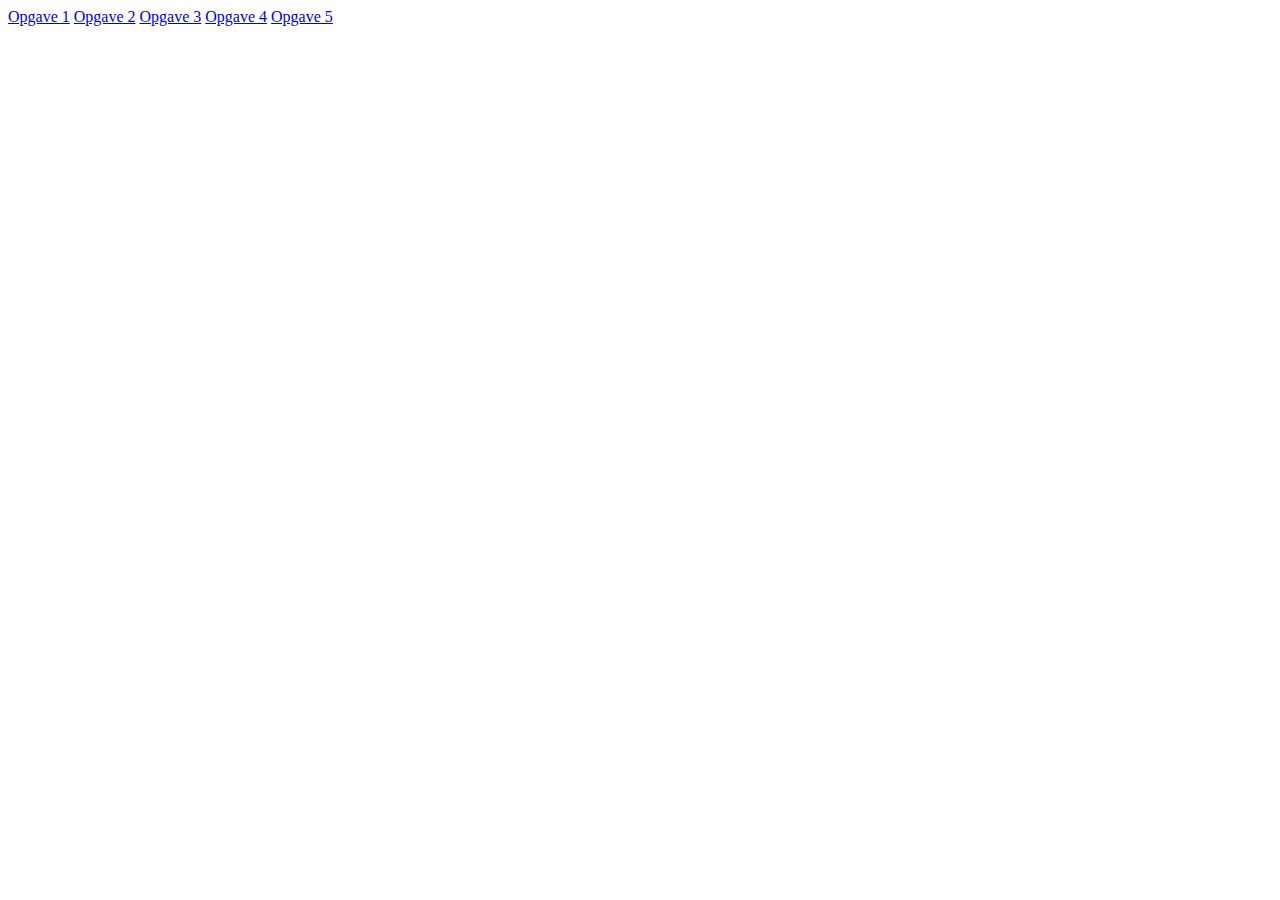
<file: index.html>
<!DOCTYPE html>
<html lang="en">
<head>
    <meta charset="UTF-8">
    <title>HTML/CSS</title>
</head>
<body>
    <li>
        <a href="./001/index.html">Opgave 1</a>
        <a href="./002/index.html">Opgave 2</a>
        <a href="./003/index.html">Opgave 3</a>
        <a href="./004/index.html">Opgave 4</a>
        <a href="./005/index.html">Opgave 5</a>
    </li>
</body>
</html>
</file>
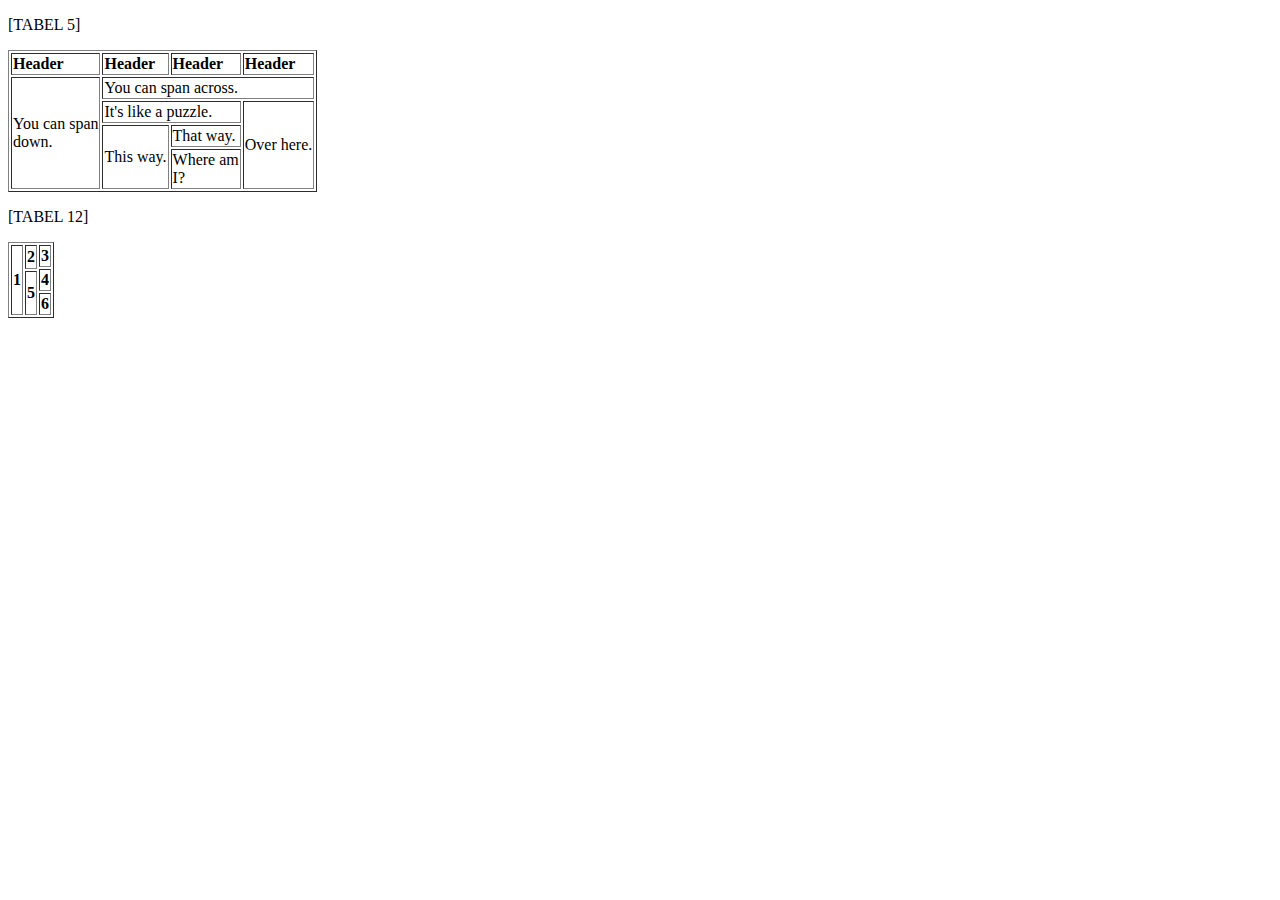
<file: 003/index.html>
<!DOCTYPE html>
<html lang="en">
<head>
    <meta charset="UTF-8">
    <title>Opdracht 3</title>
</head>
<body>
    <p>[TABEL 5]</p>
    <table border="1">
        <tr>
            <td colspan="2"><b>Header</b></td>
            <td><b>Header</b></td>
            <td><b>Header</b></td>
            <td><b>Header</b></td>
        </tr>
        <tr>
            <td rowspan="5" colspan="2">You can span<br>down.</br></td>
            <td colspan="3">You can span across.</td>
        </tr>
        <tr>
            <td colspan="2">It's like a puzzle.</td>
            <td rowspan="4">Over here.</td>
        </tr>
        <tr>
            <td rowspan="3">This way.</td>
            <td>That way.</td>
        </tr>
        <tr>
            <td rowspan="2">Where am<br>I?</br></td>
        </tr>
        <tr>

        </tr>
    </table>

    <p>[TABEL 12]</p>
    <table border="1">
        <tr>
            <td rowspan="4"><b>1</b></td>
            <td rowspan="2"><b>2</b></td>
            <td><b>3</b></td>
        </tr>
        <tr>
            <td rowspan="2"><b>4</b></td>
        </tr>
        <tr>
            <td rowspan="5"><b>5</b></td>
        </tr>
        <tr>
            <td><b>6</b></td>
        </tr>
    </table>
</body>
</html>
</file>
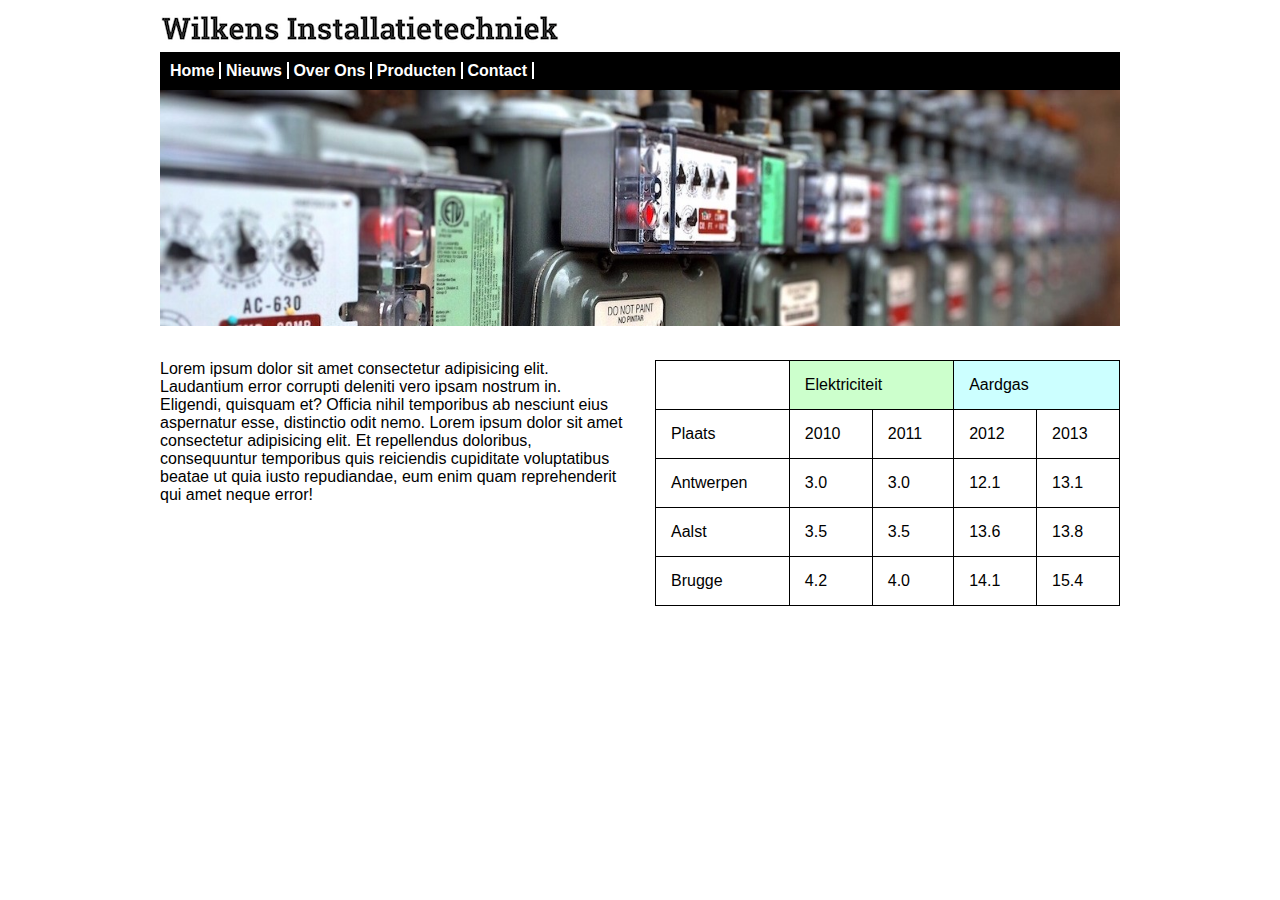
<file: 004/index.html>
<!DOCTYPE html>
<html lang="en">
<head>
    <link rel="stylesheet" type="text/css" href="style.css">
    <meta charset="UTF-8">
    <title>Home</title>
</head>
<body>
<div class="wrapper">
    <header>
        <img src="img/wilkens_logo.png" alt="logo">
        <nav>
            <a href="index.html">Home</a>
            <a href="nieuws.html">Nieuws</a>
            <a href="overons.html">Over Ons</a>
            <a href="producten.html">Producten</a>
            <a href="contact.html">Contact</a>
        </nav>
    </header>
    <main>
        <img src="img/elektriciteit.jpg" width="960" alt="pic">
        <article>
            Lorem ipsum dolor sit amet consectetur adipisicing elit. Laudantium error corrupti deleniti vero ipsam nostrum in. Eligendi, quisquam et? Officia nihil temporibus ab nesciunt eius aspernatur esse, distinctio odit nemo.
            Lorem ipsum dolor sit amet consectetur adipisicing elit. Et repellendus doloribus, consequuntur temporibus quis reiciendis cupiditate voluptatibus beatae ut quia iusto repudiandae, eum enim quam reprehenderit qui amet neque error!
        </article>
        <table>
            <tr>
                <td></td>
                <td class="groen" colspan="2">Elektriciteit</td>
                <td class="blauw" colspan="2">Aardgas</td>
            </tr>
            <tr>
                <td>Plaats</td>
                <td>2010</td>
                <td>2011</td>
                <td>2012</td>
                <td>2013</td>
            </tr>
            <tr>
                <td>Antwerpen</td>
                <td>3.0</td>
                <td>3.0</td>
                <td>12.1</td>
                <td>13.1</td>
            </tr>
            <tr>
                <td>Aalst</td>
                <td>3.5</td>
                <td>3.5</td>
                <td>13.6</td>
                <td>13.8</td>
            </tr>
            <tr>
                <td>Brugge</td>
                <td>4.2</td>
                <td>4.0</td>
                <td>14.1</td>
                <td>15.4</td>
            </tr>
        </table>
    </main>
</div> <!-- wrapper -->
</body>
</html>
</file>
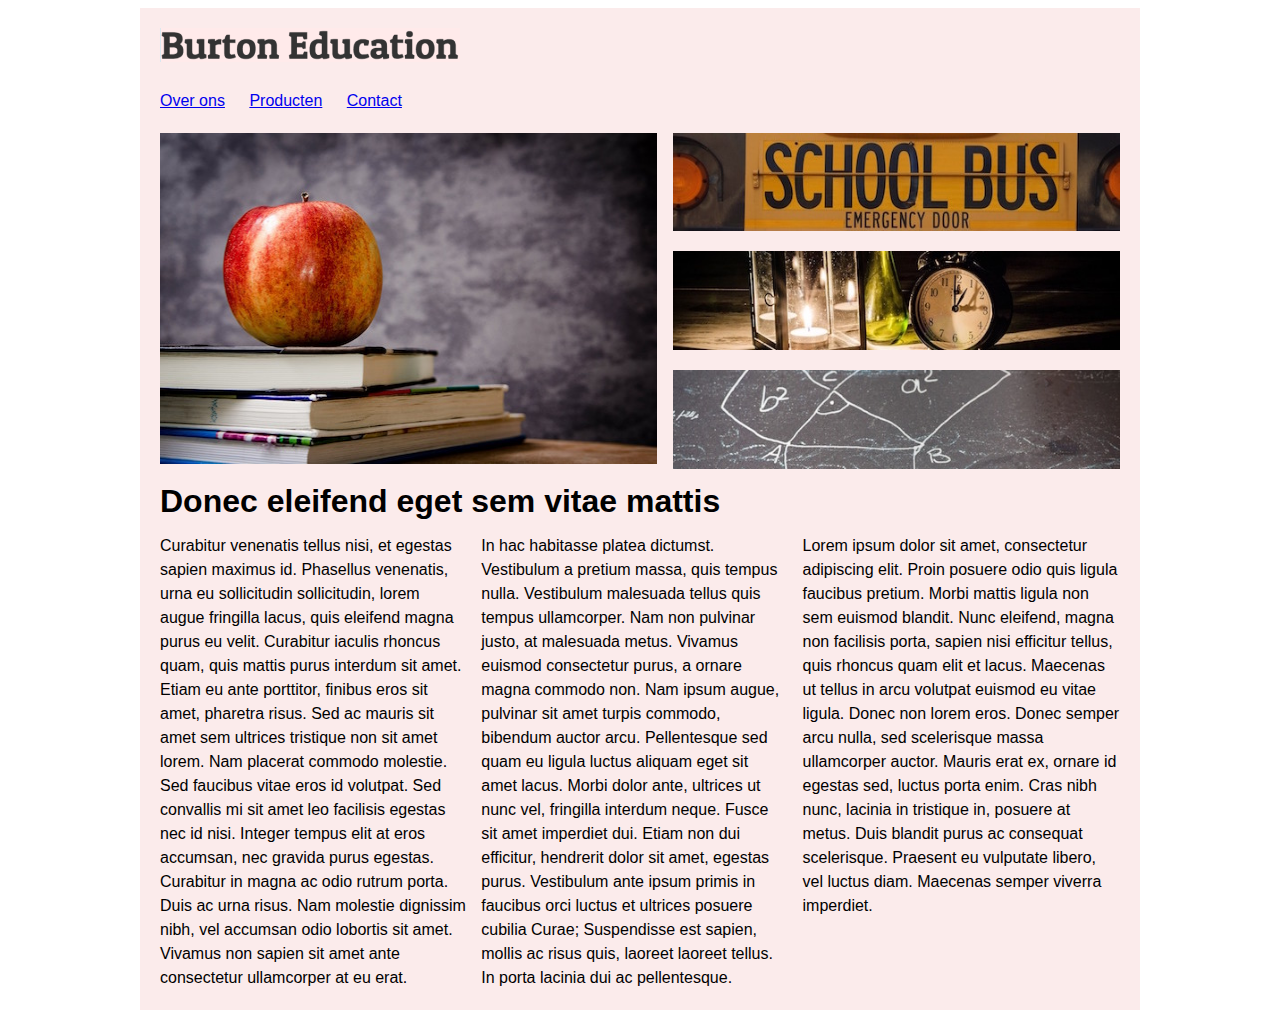
<file: 005/index.html>
<!DOCTYPE html>
<html lang="en">
<head>
    <link rel="stylesheet" type="text/css" href="style.css">
    <meta charset="UTF-8">
    <title>Burton Education</title>
</head>
<body>
    <div id="wrapper">
        <header>
            <img src="img/burton_logo.png">
        </header>
        <nav>
            <a href="overons.html">Over ons</a>
            <a href="producten.html">Producten</a>
            <a href="contact.html">Contact</a>
        </nav>
        <section class="appel">
            <img class= "appel" src="img/appel.jpg" height="331" width="500"/>
        </section>
        <section class="visuals">
            <img class="visual" src="img/bus.jpg">
            <img class="visual" src="img/desk.jpg">
            <img class="visual" src="img/pythagoras.jpg">
        </section>
        <section class="artikelen">
            <h1>Donec eleifend eget sem vitae mattis</h1>
            <article>
                Curabitur venenatis tellus nisi, et egestas sapien maximus id. Phasellus venenatis,
                urna eu sollicitudin sollicitudin, lorem augue fringilla lacus, quis eleifend magna purus eu velit.
                Curabitur iaculis rhoncus quam, quis mattis purus interdum sit amet. Etiam eu ante porttitor,
                finibus eros sit amet, pharetra risus. Sed ac mauris sit amet sem ultrices tristique non sit amet lorem.
                Nam placerat commodo molestie. Sed faucibus vitae eros id volutpat.
                Sed convallis mi sit amet leo facilisis egestas nec id nisi. Integer tempus elit at eros accumsan,
                nec gravida purus egestas. Curabitur in magna ac odio rutrum porta. Duis ac urna risus.
                Nam molestie dignissim nibh, vel accumsan odio lobortis sit amet.
                Vivamus non sapien sit amet ante consectetur ullamcorper at eu erat.
            </article>
            <article>
                In hac habitasse platea dictumst. Vestibulum a pretium massa, quis tempus nulla.
                Vestibulum malesuada tellus quis tempus ullamcorper. Nam non pulvinar justo, at malesuada metus.
                Vivamus euismod consectetur purus, a ornare magna commodo non. Nam ipsum augue,
                pulvinar sit amet turpis commodo, bibendum auctor arcu.
                Pellentesque sed quam eu ligula luctus aliquam eget sit amet lacus.
                Morbi dolor ante, ultrices ut nunc vel, fringilla interdum neque. Fusce sit amet imperdiet dui.
                Etiam non dui efficitur, hendrerit dolor sit amet, egestas purus.
                Vestibulum ante ipsum primis in faucibus orci luctus et ultrices posuere cubilia Curae;
                Suspendisse est sapien, mollis ac risus quis, laoreet laoreet tellus. In porta lacinia dui ac pellentesque.
            </article>
            <article>
                Lorem ipsum dolor sit amet, consectetur adipiscing elit. Proin posuere odio quis ligula faucibus pretium.
                Morbi mattis ligula non sem euismod blandit. Nunc eleifend, magna non facilisis porta,
                sapien nisi efficitur tellus, quis rhoncus quam elit et lacus.
                Maecenas ut tellus in arcu volutpat euismod eu vitae ligula. Donec non lorem eros.
                Donec semper arcu nulla, sed scelerisque massa ullamcorper auctor. Mauris erat ex,
                ornare id egestas sed, luctus porta enim. Cras nibh nunc, lacinia in tristique in, posuere at metus.
                Duis blandit purus ac consequat scelerisque. Praesent eu vulputate libero, vel luctus diam.
                Maecenas semper viverra imperdiet.
            </article>
        </section>
    </div>
</body>
</html>
</file>
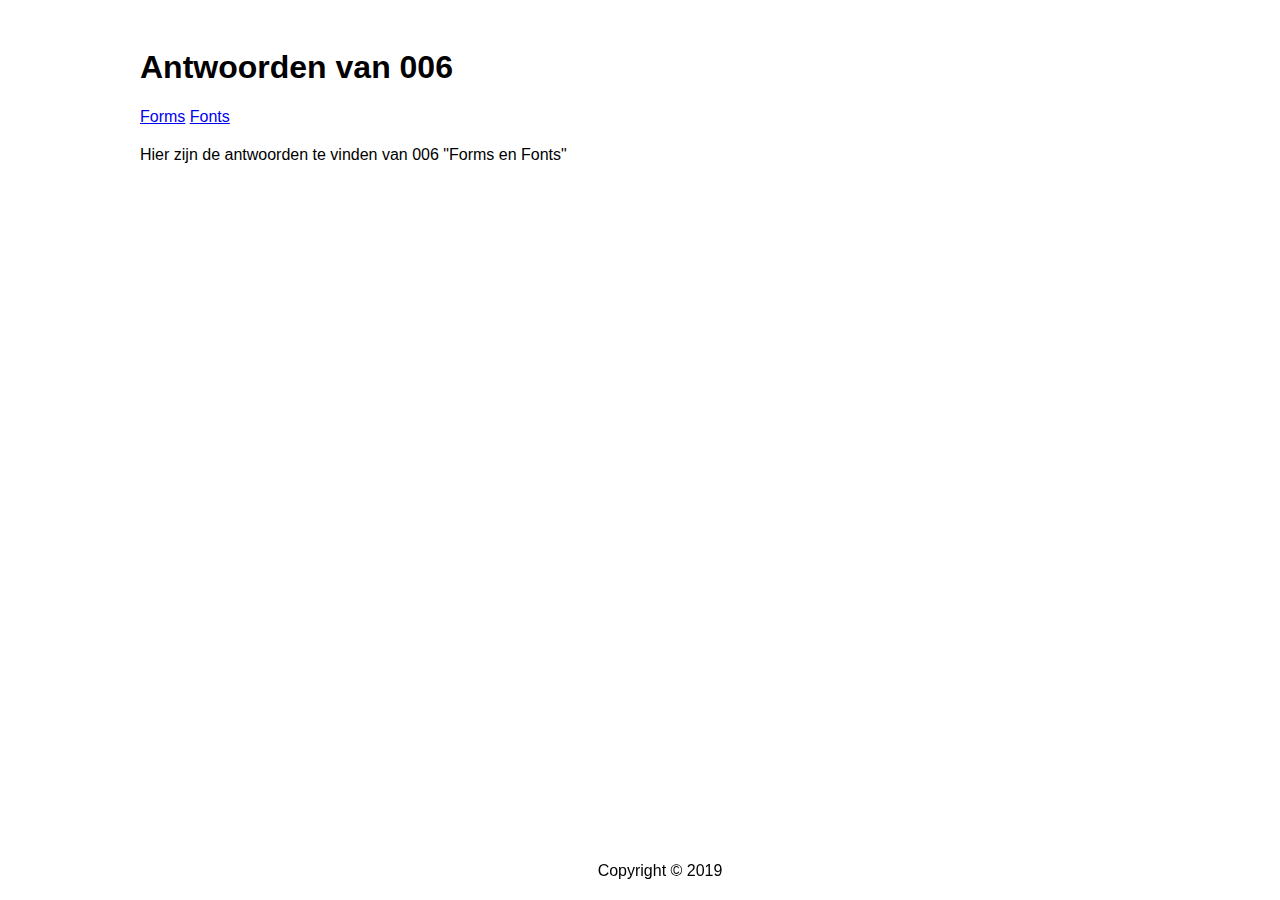
<file: 006/index.html>
<!DOCTYPE html>
<html lang="en">
<head>
    <meta charset="UTF-8">
    <title>HTML/CSS</title>
    <link rel="stylesheet" type="text/css" href="style.css">
</head>
<body>
<div id="wrapper">
    <header><h1>Antwoorden van 006</h1></header>
    <nav>
        <a href="./Forms/index.html">Forms</a>
        <a href="./Fonts/index.html">Fonts</a>
    </nav>
    <section class="tekst">
        Hier zijn de antwoorden te vinden van 006 "Forms en Fonts"

    </section>
    <footer>Copyright &copy 2019</footer>
</div>
</body>
</html>
</file>
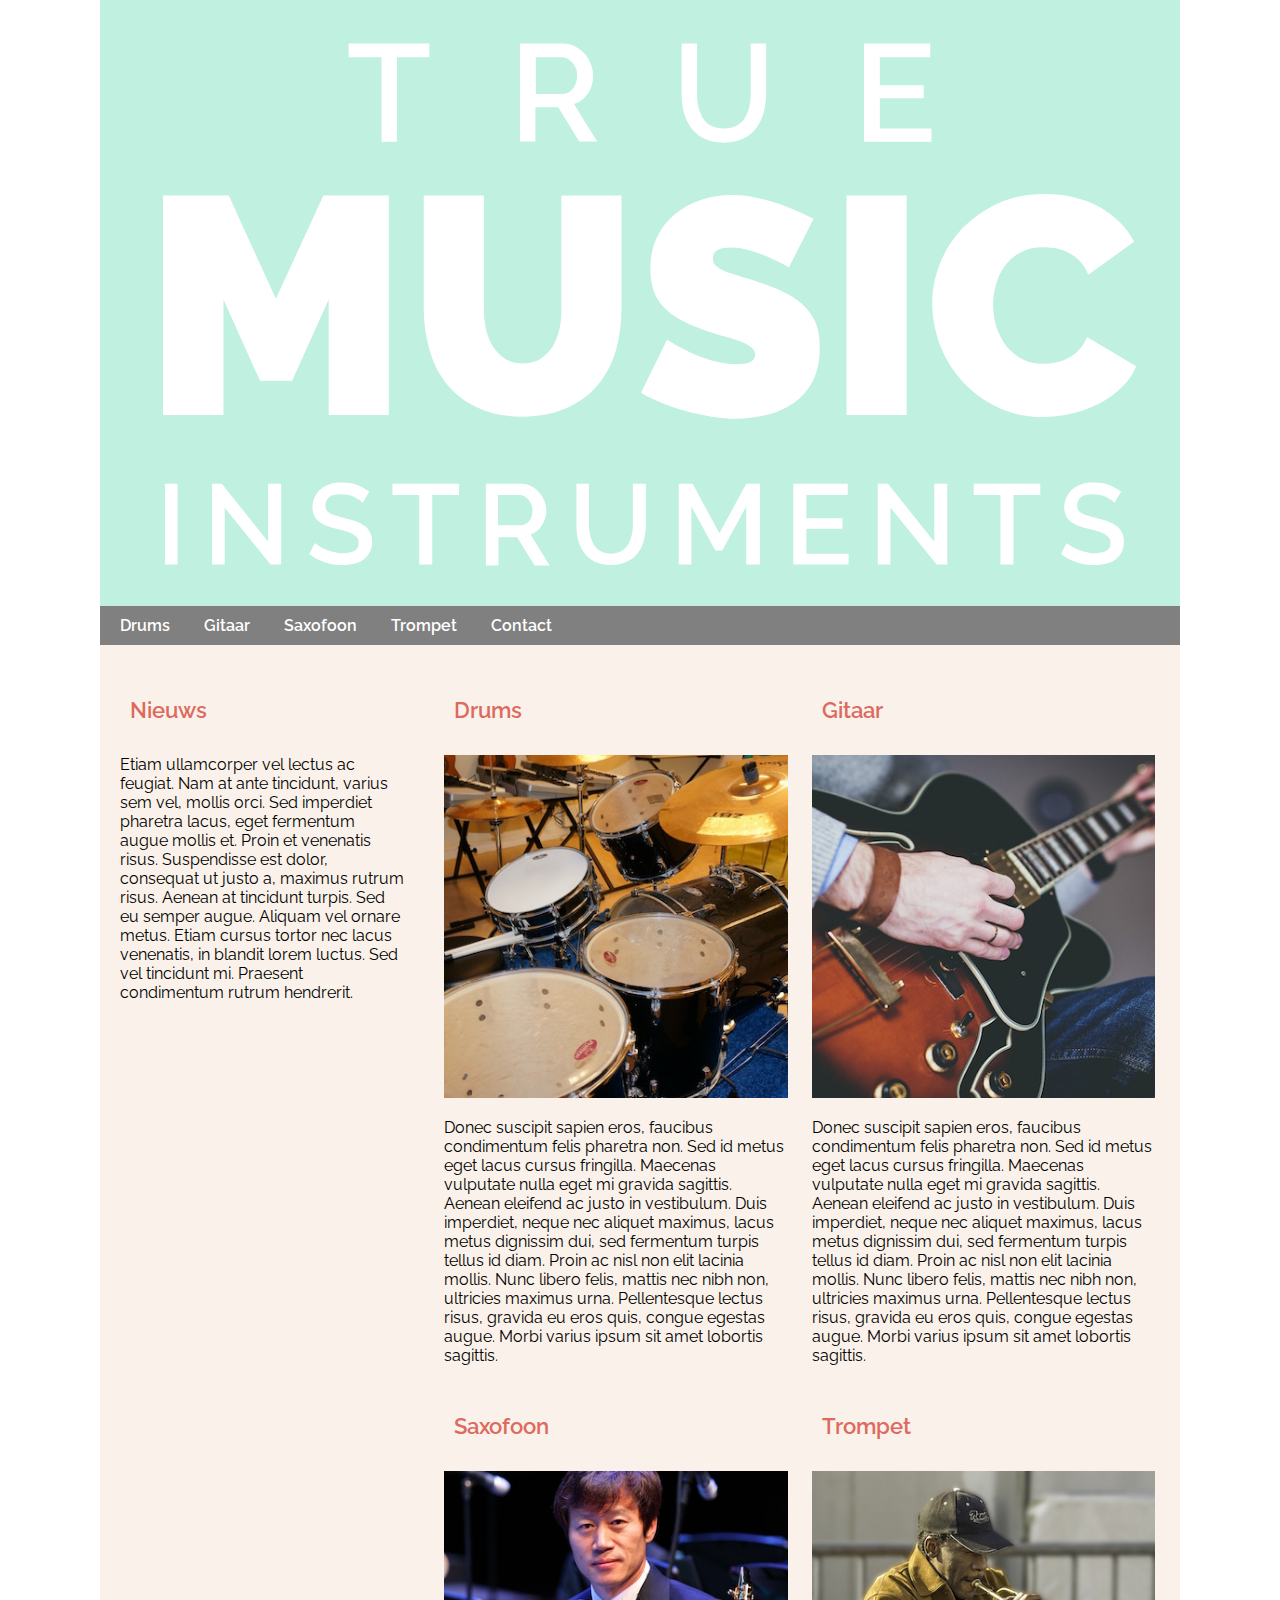
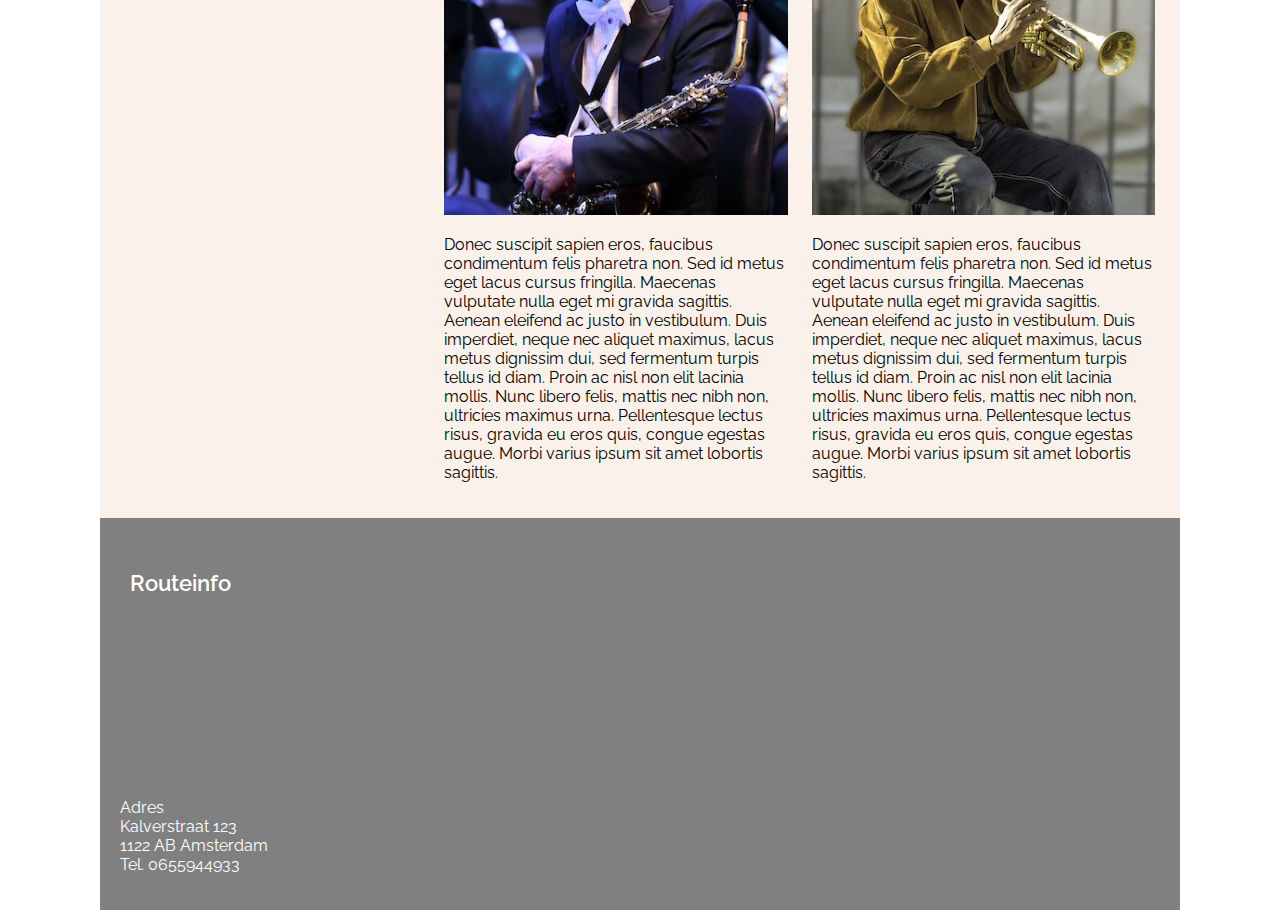
<file: 007/index.html>
<!DOCTYPE html>
<html lang="en">
<head>
    <meta charset="UTF-8">
    <meta name="viewport" content="width=device-width, initial-scale=1.0">
    <link href="https://fonts.googleapis.com/css?family=Raleway:400,500,600,700&display=swap" rel="stylesheet">
    <link rel="stylesheet" href="style.css">
    <title>True Music Instruments</title>
</head>
<body>
    <div id="wrapper">
        <header>
            <img src="./resources/truemusic-logo.svg" alt="logo">
        </header>
        <nav>
            <ul>
                <li><a href="#Drums">Drums</a></li>
                <li><a href="#Gitaar">Gitaar</a></li>
                <li><a href="#Saxofoon">Saxofoon</a></li>
                <li><a href="#Trompet">Trompet</a></li>
                <li><a href="#Contact">Contact</a></li>
            </ul>
        </nav>
        <section id="nieuws">
            <h3>Nieuws</h3>
            Etiam ullamcorper vel lectus ac feugiat. Nam at ante tincidunt, varius sem vel, mollis orci.
            Sed imperdiet pharetra lacus, eget fermentum augue mollis et. Proin et venenatis risus.
            Suspendisse est dolor, consequat ut justo a, maximus rutrum risus. Aenean at tincidunt turpis.
            Sed eu semper augue. Aliquam vel ornare metus. Etiam cursus tortor nec lacus venenatis,
            in blandit lorem luctus. Sed vel tincidunt mi. Praesent condimentum rutrum hendrerit.
        </section>
        <section id="instrumenten">
            <article>
                <h3>Drums</h3>
                <img src="./resources/drums.jpg" alt="drums">
                <p>
                    Donec suscipit sapien eros, faucibus condimentum felis pharetra non.
                    Sed id metus eget lacus cursus fringilla. Maecenas vulputate nulla eget mi gravida sagittis.
                    Aenean eleifend ac justo in vestibulum. Duis imperdiet, neque nec aliquet maximus,
                    lacus metus dignissim dui, sed fermentum turpis tellus id diam.
                    Proin ac nisl non elit lacinia mollis. Nunc libero felis, mattis nec nibh non,
                    ultricies maximus urna. Pellentesque lectus risus, gravida eu eros quis, congue egestas augue.
                    Morbi varius ipsum sit amet lobortis sagittis.
                </p>
            </article>
            <article>
                <h3>Gitaar</h3>
                <img src="./resources/gitaar.jpg" alt="gitaar">
                <p>
                    Donec suscipit sapien eros, faucibus condimentum felis pharetra non.
                    Sed id metus eget lacus cursus fringilla. Maecenas vulputate nulla eget mi gravida sagittis.
                    Aenean eleifend ac justo in vestibulum. Duis imperdiet, neque nec aliquet maximus,
                    lacus metus dignissim dui, sed fermentum turpis tellus id diam.
                    Proin ac nisl non elit lacinia mollis. Nunc libero felis, mattis nec nibh non,
                    ultricies maximus urna. Pellentesque lectus risus, gravida eu eros quis, congue egestas augue.
                    Morbi varius ipsum sit amet lobortis sagittis.
                </p>
            </article>
            <article>
                <h3>Saxofoon</h3>
                <img src="./resources/saxofoon.jpg" alt="saxofoon">
                <p>
                    Donec suscipit sapien eros, faucibus condimentum felis pharetra non.
                    Sed id metus eget lacus cursus fringilla. Maecenas vulputate nulla eget mi gravida sagittis.
                    Aenean eleifend ac justo in vestibulum. Duis imperdiet, neque nec aliquet maximus,
                    lacus metus dignissim dui, sed fermentum turpis tellus id diam.
                    Proin ac nisl non elit lacinia mollis. Nunc libero felis, mattis nec nibh non,
                    ultricies maximus urna. Pellentesque lectus risus, gravida eu eros quis, congue egestas augue.
                    Morbi varius ipsum sit amet lobortis sagittis.
                </p>
            </article>
            <article>
                <h3>Trompet</h3>
                <img src="./resources/trompet.jpg" alt="trompet">
                <p>
                    Donec suscipit sapien eros, faucibus condimentum felis pharetra non.
                    Sed id metus eget lacus cursus fringilla. Maecenas vulputate nulla eget mi gravida sagittis.
                    Aenean eleifend ac justo in vestibulum. Duis imperdiet, neque nec aliquet maximus,
                    lacus metus dignissim dui, sed fermentum turpis tellus id diam.
                    Proin ac nisl non elit lacinia mollis. Nunc libero felis, mattis nec nibh non,
                    ultricies maximus urna. Pellentesque lectus risus, gravida eu eros quis, congue egestas augue.
                    Morbi varius ipsum sit amet lobortis sagittis.
                </p>
            </article>
        </section>
        <footer>
            <h3>Routeinfo</h3>
            <iframe src="https://www.google.com/maps/embed?pb=!1m18!1m12!1m3!1d2436.063742688666!2d4.88894531580185!3d52
            .36926417978583!2m3!1f0!2f0!3f0!3m2!1i1024!2i768!4f13.1!3m3!1m2!1s0x47c609c1a915c917%3A0x7544d2ae383997e5!2s
            Kalverstraat%20123%2C%201012%20PA%20Amsterdam!5e0!3m2!1snl!2snl!4v1568551744356
            !5m2!1snl!2snl" width="100%" height="150" style="border:0;" allowfullscreen=""></iframe>
            <p>Adres<br>
            Kalverstraat 123<br>
            1122 AB Amsterdam<br>
            Tel. 0655944933</p>
        </footer>
    </div><!-- wrapper -->
</body>
</html>
</file>
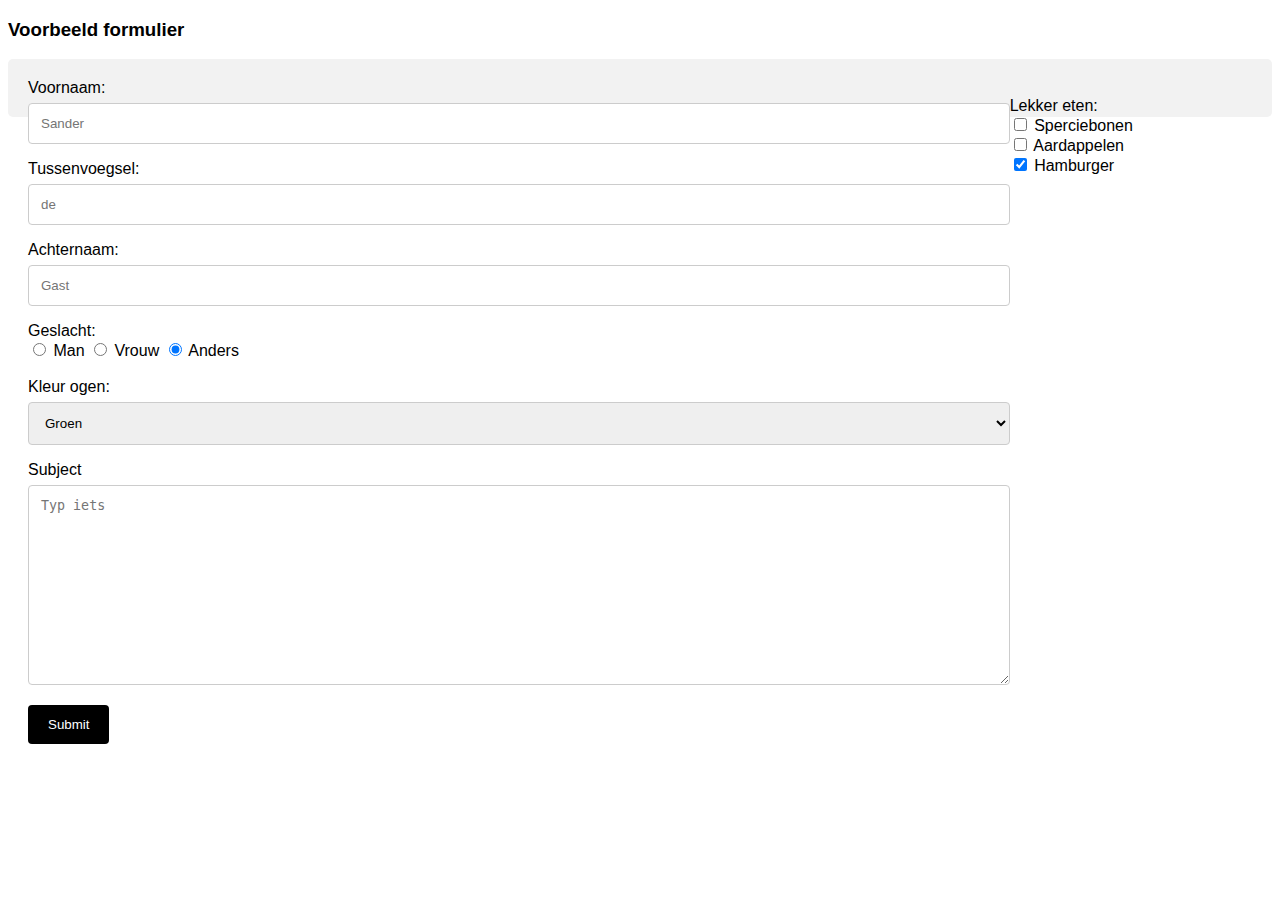
<file: 006/Forms/index.html>
<!DOCTYPE html>
<html>
<head>
    <meta name="viewport" content="width=device-width, initial-scale=1">
    <style>
        body {font-family: Arial, Helvetica, sans-serif;}
        * {box-sizing: border-box;}
        input[type=text], select, textarea {
            width: 100%;
            padding: 12px;
            border: 1px solid #ccc;
            border-radius: 4px;
            box-sizing: border-box;
            margin-top: 6px;
            margin-bottom: 16px;
            resize: vertical;
        }
        input[type=submit] {
            background-color: black;
            color: white;
            padding: 12px 20px;
            border: none;
            border-radius: 4px;
            cursor: pointer;
        }
        input[type=submit]:hover {
            background-color: #45a049;
        }
        .container {
            border-radius: 5px;
            background-color: #f2f2f2;
            padding: 20px;
        }
        form {
            float: left;
        }
        form#updateForm {
            clear: right;
            margin-right: 20px;
        }
    </style>
</head>
<body>

<h3>Voorbeeld formulier</h3>

<div class="container">
    <form action="http://www.savatarian.com/html5/form.php">
        <label for="fname">Voornaam:</label>
        <input type="text" id="fname" name="firstname" placeholder="Sander">

        <label for="lname">Tussenvoegsel:</label>
        <input type="text" id="mname" name="middlename" placeholder="de">

        <label for="lname">Achternaam:</label>
        <input type="text" id="lname" name="lastname" placeholder="Gast">

        <label for"gender">Geslacht:</label><br>
        <input type="radio" name="gender" value="male" checked> Man
        <input type="radio" name="gender" value="female" checked> Vrouw
        <input type="radio" name="gender" value="other" checked> Anders<br>

        <br>
        <label for="kleurogen">Kleur ogen:</label>
        <select id="kleurogen" name="kleurogen">
            <option value="Groen">Groen</option>
            <option value="Blauw">Blauw</option>
            <option value="Bruin">Bruin</option>
        </select>

        <label for="subject">Subject</label>
        <textarea id="subject" name="subject" placeholder="Typ iets" style="height:200px"></textarea>

        <input type="submit" value="Submit">
    </form>
    <br>

    <form>
        <label for"lekkereten">Lekker eten:</label><br>
        <input type="checkbox" name="eten1" value="Sperciebonen"> Sperciebonen<br>
        <input type="checkbox" name="eten2" value="Aardappelen"> Aardappelen<br>
        <input type="checkbox" name="eten3" value="Hamburger" checked> Hamburger<br><br>
    </form>
</div>

</body>
</html>
</file>
<file: 004/style.css>
body {
    font-family: "Arial", "sans-serif";
}

nav {
    background-color:black;
    padding:10px;
}

nav a {
    color:white;
    font-weight: bold;
    text-decoration:none;
    padding-right:5px;
    border-right: 2px solid white;
}

div.wrapper {
    width: 960px;
    margin: auto;
}
article {
    float: left;
    width: 465px;
    margin-right:30px;
    margin-top: 30px;
}
table {
    width: 465px;
    border:1px solid black;
    border-collapse: collapse ;
    margin-top: 30px;
}

td {
    padding:15px;
    border:1px solid black;
}
td.groen{
    background-color:#ccffcc ;
}
td.blauw{
    background-color:#ccffff ;
}
</file>
<file: 005/style.css>
* {
    box-sizing:border-box;
}

div#wrapper, footer{
    margin: auto;
    width:1000px;
    background-color:rgb(251,235,235);
    padding:20px;
}

body {
    font-family:Arial, sans-serif;
    line-height:24px;
}

nav {
    margin-top: 20px;
    margin-bottom: 20px;
}

nav a {
    margin-right: 20px;
}

section.appel, section.visuals  {
    width: 50%;
    float: left;
}

section.visuals {
    text-align: right;
}
img.appel {
    width: 497px;
}

img.visual{
    width: 447px;
    margin-bottom:13px;
}

article {
    display:inline-block;
    width:33%;
    padding-right:10px;
    vertical-align:top;
}
article:last-child{
    padding-right:0px;
}
img.article{
    margin-top: 20px;
    margin-bottom:20px;
    width: 303px;
}

footer {
    background-color: rgb(166,166,166);
    color:white;
}
footer a {
    color:white;
}
</file>
<file: 006/style.css>
div#wrapper {
    margin: auto;
    padding: 20px;
    width: 1000px;
}

body {
    font-family: "Arial", "sans-serif";
}

nav {
    margin-top: 20px;
    margin-bottom: 20px;
}

footer {
    position: fixed;
    padding: 20px;
    left: 0;
    bottom: 0;
    width: 100%;
    text-align: center;
}
</file>
<file: 007/style.css>
* {
    box-sizing: border-box;
}
div#wrapper {
    background-color: rgb(250, 241, 234);
}
body {
    margin: 0;
    padding: 0;
    background-color: white;
    font-family: 'Raleway', sans-serif;
}
header {
    background-color: rgb(192, 240, 223);
    text-align: center;
}
li {
    background-color: rgb(128, 128, 128);
    padding: 10px 10px 10px 20px;
    border-top: 1px solid white;
}
li a {
    color: white;
    text-decoration: none;
    font-weight: 600;
}
img#logo {
    width: 320px;
}
img {
    width: 100%;
}
ul {
    padding: 0;
    margin: 0;
}
h3 {
    color: rgb(220, 106, 94);
    padding: 10px;
    font-weight: 600;
    font-size: 22px;
}
@media all and (min-width: 550px) {
    li {
        display: inline-block;
        border: none;
    }
    #wrapper {
        margin: 0 100px;
    }
    ul {
        background-color: rgb(128, 128, 128);
    }
    section#nieuws {
        width: 40%;
        float: left;
    }
    section#instrumenten {
        width: 60%;
        float: right;
    }
    article:nth-child(even) {
        margin-right: 0;
    }
}
@media all and (min-width: 920px) {
    section#nieuws {
        width: 30%;
        float: left;
    }
    section#instrumenten {
        width: 70%;
        float: right;
    }
    article {
        display: inline-block;
        width: 48%;
        margin-right: 20px;
    }
}
@media all and(min-width: 1200px) {
    div#wrapper {
        width: 1200px;
        margin: auto;
    }
}
section, footer {
    padding: 20px;
}

footer {
    background-color: rgb(128, 128, 128);
    color: white;
    clear: both;
}

footer h3 {
    color: white;
}
</file>
